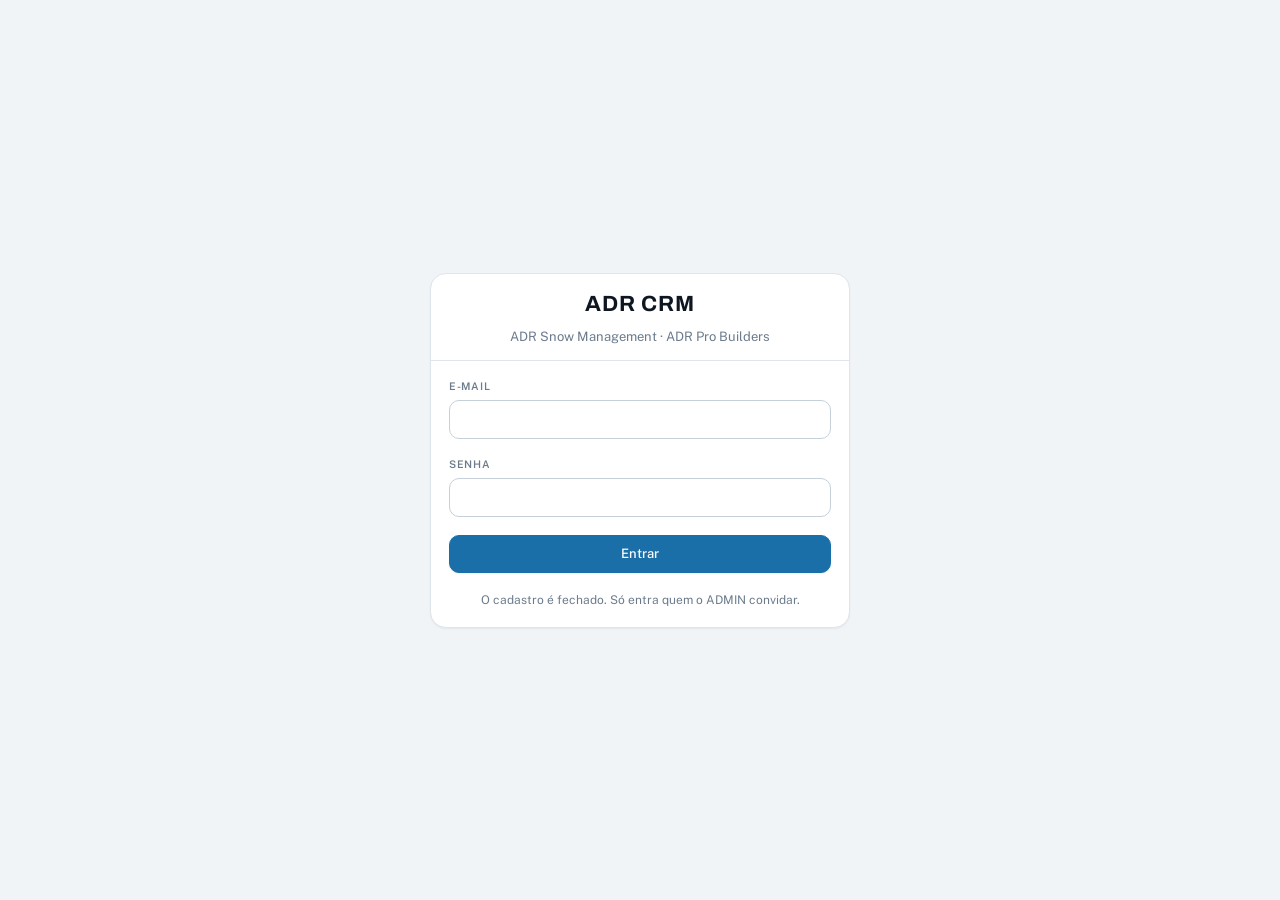
<file: index.html>
<!doctype html>
<html lang="pt-BR">
  <head>
    <meta charset="UTF-8" />
    <meta name="viewport" content="width=device-width, initial-scale=1.0, viewport-fit=cover" />
    <meta name="theme-color" content="#0d1b2a" />
    <title>ADR CRM</title>
    <script type="module" crossorigin src="./assets/index-Dlh97SCJ.js"></script>
    <link rel="stylesheet" crossorigin href="./assets/index-1a-uavxR.css">
  </head>
  <body>
    <div id="root"></div>
  </body>
</html>
</file>
<file: assets/index-1a-uavxR.css>
@import"https://fonts.googleapis.com/css2?family=Archivo:wght@500;600;700&family=Public+Sans:wght@400;500;600&family=IBM+Plex+Mono:wght@400;500;600&display=swap";:root{--ground:#F1F4F7;--surface:#fff;--surface-2:#F7F9FB;--rail:#0E1620;--rail-2:#17212D;--line:#DFE5EC;--line-strong:#C6D0DA;--ink:#0E1620;--ink-2:#3D4C5C;--ink-3:#6B7B8C;--snow:#1B6FA8;--snow-deep:#0F4E7A;--snow-wash:#E4EFF7;--pro:#B4622A;--pro-deep:#8A4718;--pro-wash:#F7ECE3;--ok:#16794C;--ok-wash:#E4F2EA;--warn:#B07500;--warn-wash:#FAF0DC;--bad:#B3261E;--bad-wash:#FBE9E7;--r:10px;--r-lg:16px;--pad:18px;--shadow-sm:0 1px 2px rgba(14,22,32,.06);--shadow:0 2px 4px rgba(14,22,32,.04), 0 12px 28px -12px rgba(14,22,32,.18);--display:"Archivo",ui-sans-serif,system-ui,sans-serif;--font:"Public Sans",ui-sans-serif,system-ui,-apple-system,sans-serif;--mono:"IBM Plex Mono",ui-monospace,SFMono-Regular,monospace}*{box-sizing:border-box}html,body,#root{height:100%}body{margin:0;background:var(--ground);color:var(--ink);font-family:var(--font);font-size:14px;line-height:1.5;-webkit-font-smoothing:antialiased}h1,h2,h3{margin:0;font-family:var(--display);letter-spacing:-.015em;text-wrap:balance}a{color:inherit;text-decoration:none}:focus-visible{outline:2px solid var(--snow);outline-offset:2px;border-radius:5px}@media (prefers-reduced-motion:reduce){*{animation:none!important;transition:none!important}}.boot{display:grid;place-items:center;height:100vh}.spinner{width:26px;height:26px;border-radius:50%;border:2.5px solid var(--line-strong);border-top-color:var(--snow);animation:spin .8s linear infinite}@keyframes spin{to{transform:rotate(360deg)}}.topbar{position:sticky;top:0;z-index:30;display:flex;align-items:center;gap:14px;padding:12px 24px;background:var(--rail);color:#e8eef4;border-bottom:1px solid rgba(255,255,255,.07)}.topbar .brand{font-family:var(--display);font-weight:600;font-size:14px;letter-spacing:.02em;display:flex;align-items:center;gap:10px}.topbar .brand:before{content:"ADR";width:30px;height:30px;border-radius:8px;display:grid;place-items:center;font-size:11px;font-weight:700;color:#fff;background:linear-gradient(150deg,#1b6fa8,#0f4e7a 60%,#b4622a 190%)}.topbar .crumb{color:#7c8ea0;font-size:12px;letter-spacing:.04em}.topbar .grow{flex:1}.topbar .who{font-size:12px;color:#aebdcb;text-align:right;line-height:1.3}.topbar .who b{display:block;color:#fff;font-weight:500;font-size:13px}.topbar .btn{background:#ffffff14;border-color:#ffffff29;color:#e8eef4;box-shadow:none}.topbar .btn:hover{background:#ffffff24;border-color:#ffffff42}.topbar .btn-ghost{background:none;border-color:transparent;color:#aebdcb}.main{max-width:1240px;margin:0 auto;padding:24px 24px 64px}.stack{display:grid;gap:18px}.row{display:flex;gap:10px;align-items:center;flex-wrap:wrap}.grow{flex:1}.card{background:var(--surface);border:1px solid var(--line);border-radius:var(--r-lg);box-shadow:var(--shadow-sm)}.card>header{padding:14px var(--pad);border-bottom:1px solid var(--line);display:flex;align-items:center;gap:10px}.card>header h2{font-size:13px;font-weight:600;letter-spacing:.01em;text-transform:none;color:var(--ink)}.card .body{padding:var(--pad)}.bu-grid{display:grid;gap:16px;grid-template-columns:repeat(auto-fit,minmax(290px,1fr))}.bu-card{display:block;position:relative;padding:20px;border-radius:var(--r-lg);background:var(--surface);border:1px solid var(--line);box-shadow:var(--shadow-sm);color:var(--ink);overflow:hidden;transition:box-shadow .15s ease,transform .15s ease}.bu-card:before{content:"";position:absolute;inset:0 0 auto 0;height:3px;background:var(--snow)}.bu-card.pro:before{background:var(--pro)}.bu-card:hover{box-shadow:var(--shadow);transform:translateY(-1px)}.bu-card .code{font-size:10px;letter-spacing:.14em;font-weight:600;color:var(--snow-deep)}.bu-card.pro .code{color:var(--pro-deep)}.bu-card h3{font-size:19px;margin:9px 0 4px;font-weight:600}.bu-card .season{font-size:12.5px;color:var(--ink-3)}.bu-card .nums{display:flex;gap:26px;margin-top:18px}.bu-card .nums div{font-size:11px;color:var(--ink-3);letter-spacing:.02em}.bu-card .nums b{display:block;font-family:var(--mono);font-size:24px;font-weight:500;color:var(--ink);letter-spacing:-.03em;margin-bottom:2px}.kpis{display:grid;gap:0;grid-template-columns:repeat(auto-fit,minmax(168px,1fr));background:var(--surface);border:1px solid var(--line);border-radius:var(--r-lg);overflow:hidden}.kpi{padding:15px 17px;border-right:1px solid var(--line);display:grid;gap:3px;align-content:start}.kpi:last-child{border-right:0}.kpi .label{font-size:10.5px;color:var(--ink-3);letter-spacing:.07em;text-transform:uppercase;font-weight:600}.kpi .value{font-family:var(--mono);font-size:26px;font-weight:500;letter-spacing:-.03em;line-height:1.08}.kpi.alert .value{color:var(--bad)}.card .kpis{border:0;border-radius:0;box-shadow:none}button,.btn{font:inherit;cursor:pointer;border-radius:var(--r);border:1px solid var(--line-strong);background:var(--surface);color:var(--ink);padding:8px 14px;font-weight:500;font-size:13px;min-height:38px;box-shadow:var(--shadow-sm);display:inline-flex;align-items:center;justify-content:center;gap:7px}button:hover,.btn:hover{border-color:var(--ink-3)}button:disabled{opacity:.5;cursor:not-allowed}.btn-primary{background:var(--snow);border-color:var(--snow);color:#fff}.btn-primary:hover{filter:brightness(1.07);border-color:var(--snow)}.btn-primary.pro{background:var(--pro);border-color:var(--pro)}.btn-danger{background:var(--bad-wash);border-color:color-mix(in srgb,var(--bad) 30%,transparent);color:var(--bad)}.btn-ghost{background:none;border-color:transparent;box-shadow:none;color:var(--ink-2)}.btn-ghost:hover{background:var(--surface-2);border-color:transparent}.btn-sm{padding:5px 11px;min-height:32px;font-size:12.5px}input,select,textarea{font:inherit;width:100%;padding:8px 11px;min-height:38px;border:1px solid var(--line-strong);border-radius:var(--r);background:var(--surface);color:var(--ink)}input:hover,select:hover,textarea:hover{border-color:var(--ink-3)}textarea{min-height:76px;resize:vertical}input:disabled,select:disabled,textarea:disabled{background:var(--surface-2);color:var(--ink-2);border-color:var(--line)}label.field{display:block}label.field>span{display:block;font-size:10.5px;font-weight:600;color:var(--ink-3);text-transform:uppercase;letter-spacing:.07em;margin-bottom:5px}label.field .hint{font-size:10.5px;color:var(--ink-3);font-weight:500;text-transform:none;letter-spacing:.02em}.form-grid{display:grid;gap:14px 16px;grid-template-columns:repeat(auto-fit,minmax(215px,1fr))}.form-grid .full{grid-column:1/-1}fieldset.section{border:1px solid var(--line);border-radius:var(--r-lg);padding:var(--pad);margin:0;background:var(--surface)}fieldset.section>legend{font-size:10.5px;font-weight:700;text-transform:uppercase;letter-spacing:.08em;color:var(--ink-3);padding:0 7px}fieldset.section.conditional{border-color:color-mix(in srgb,var(--snow) 35%,var(--line));background:linear-gradient(var(--snow-wash),var(--snow-wash)) padding-box,var(--surface)}fieldset.section.conditional>legend{color:var(--snow-deep)}fieldset.section.conditional.est{border-color:color-mix(in srgb,var(--pro) 35%,var(--line));background:linear-gradient(var(--pro-wash),var(--pro-wash)) padding-box,var(--surface)}fieldset.section.conditional.est>legend{color:var(--pro-deep)}table{width:100%;border-collapse:collapse;font-size:13.5px}th{text-align:left;font-size:10.5px;letter-spacing:.08em;text-transform:uppercase;color:var(--ink-3);font-weight:600;padding:10px 14px;border-bottom:1px solid var(--line);background:var(--surface-2);white-space:nowrap}td{padding:11px 14px;border-bottom:1px solid var(--line);vertical-align:middle}tbody tr{cursor:pointer}tbody tr:hover{background:var(--surface-2)}tbody tr:last-child td{border-bottom:0}.table-wrap{overflow-x:auto}.card .table-wrap table{font-size:13.5px}.empty{padding:40px 20px;text-align:center;color:var(--ink-3);font-size:13px}.empty b{display:block;color:var(--ink);margin-bottom:4px;font-size:14px}.badge{display:inline-flex;align-items:center;gap:5px;padding:3px 9px;border-radius:999px;font-size:11.5px;font-weight:600;white-space:nowrap;background:var(--surface-2);color:var(--ink-2);border:1px solid var(--line)}.badge.b-open{background:var(--snow-wash);color:var(--snow-deep);border-color:transparent}.badge.b-work{background:var(--warn-wash);color:var(--warn);border-color:transparent}.badge.b-good{background:var(--ok-wash);color:var(--ok);border-color:transparent}.badge.b-bad{background:var(--bad-wash);color:var(--bad);border-color:transparent}.badge.b-mono{font-family:var(--mono);background:var(--surface-2);color:var(--ink-3)}.chip{border:1px solid var(--line-strong);background:var(--surface);border-radius:999px;padding:6px 13px;font-size:12.5px;font-weight:500;color:var(--ink-2);min-height:32px;box-shadow:none}.chip:hover{border-color:var(--ink-3);background:var(--surface)}.chip[aria-pressed=true]{background:var(--rail);border-color:var(--rail);color:#fff;font-weight:600}.chips{display:flex;gap:7px;flex-wrap:wrap}.tabs{display:flex;gap:2px;border-bottom:1px solid var(--line)}.tabs button{border:0;background:none;border-bottom:2px solid transparent;border-radius:0;color:var(--ink-3);padding:10px 14px;box-shadow:none;min-height:auto;font-weight:500}.tabs button:hover{color:var(--ink);border-color:transparent;border-bottom-color:var(--line-strong)}.tabs button[aria-selected=true]{color:var(--ink);border-bottom-color:var(--snow)}.tabs button[aria-selected=true].pro{border-bottom-color:var(--pro)}.timeline{display:grid;gap:0}.event{border-left:0;border-bottom:1px solid var(--line);position:relative;padding:13px 0 13px 20px}.event:last-child{border-bottom:0}.event:before{content:"";position:absolute;left:0;top:19px;width:7px;height:7px;border-radius:50%;background:var(--line-strong)}.event:after{content:"";position:absolute;left:3px;top:29px;bottom:-13px;width:1px;background:var(--line)}.event:last-child:after{display:none}.event .head{display:flex;gap:8px;align-items:center;flex-wrap:wrap}.event .when{font-family:var(--mono);font-size:11.5px;color:var(--ink-3)}.event p{margin:5px 0 0;font-size:13px;color:var(--ink-2)}.overlay{position:fixed;top:0;right:0;bottom:0;left:0;background:#0e162080;-webkit-backdrop-filter:blur(3px);backdrop-filter:blur(3px);display:grid;place-items:center;padding:16px;z-index:50}.modal{background:var(--surface);border-radius:var(--r-lg);width:min(700px,100%);max-height:90vh;overflow:auto;box-shadow:0 24px 70px #00000059;border:1px solid var(--line)}.modal header{padding:16px 18px;border-bottom:1px solid var(--line)}.modal header h2{font-size:16px;font-weight:600}.modal .body{padding:18px;display:grid;gap:14px}.modal footer{padding:14px 18px;border-top:1px solid var(--line);display:flex;gap:10px;justify-content:flex-end;background:var(--surface-2);border-radius:0 0 var(--r-lg) var(--r-lg)}.banner{border-radius:var(--r);padding:12px 15px;font-size:13px;border:1px solid var(--line);background:var(--surface);color:var(--ink-2);display:flex;gap:9px;box-shadow:var(--shadow-sm)}.banner.warn{background:var(--warn-wash);border-color:color-mix(in srgb,var(--warn) 28%,transparent);color:#7a5200}.banner.bad{background:var(--bad-wash);border-color:color-mix(in srgb,var(--bad) 28%,transparent);color:var(--bad)}.banner.info{background:var(--snow-wash);border-color:color-mix(in srgb,var(--snow) 25%,transparent);color:var(--snow-deep)}.banner b{font-weight:700}.toast{position:fixed;left:50%;bottom:26px;transform:translate(-50%);background:var(--rail);color:#fff;padding:11px 20px;border-radius:999px;box-shadow:var(--shadow);z-index:90;font-size:13.5px;max-width:92vw;border:1px solid rgba(255,255,255,.12)}.toast.bad{background:var(--bad);border-color:transparent}.muted{color:var(--ink-3)}.mono{font-family:var(--mono);font-variant-numeric:tabular-nums}.right{text-align:right}.nowrap{white-space:nowrap}@media (max-width:820px){.main{padding:16px 14px 56px}.topbar{padding:11px 14px}.topbar .crumb{display:none}.form-grid{grid-template-columns:1fr}.kpis{grid-template-columns:repeat(2,1fr)}.kpi{border-bottom:1px solid var(--line)}.bu-card h3{font-size:17px}table{font-size:12.5px}th,td{padding:9px 10px}.hide-sm{display:none}}
</file>
